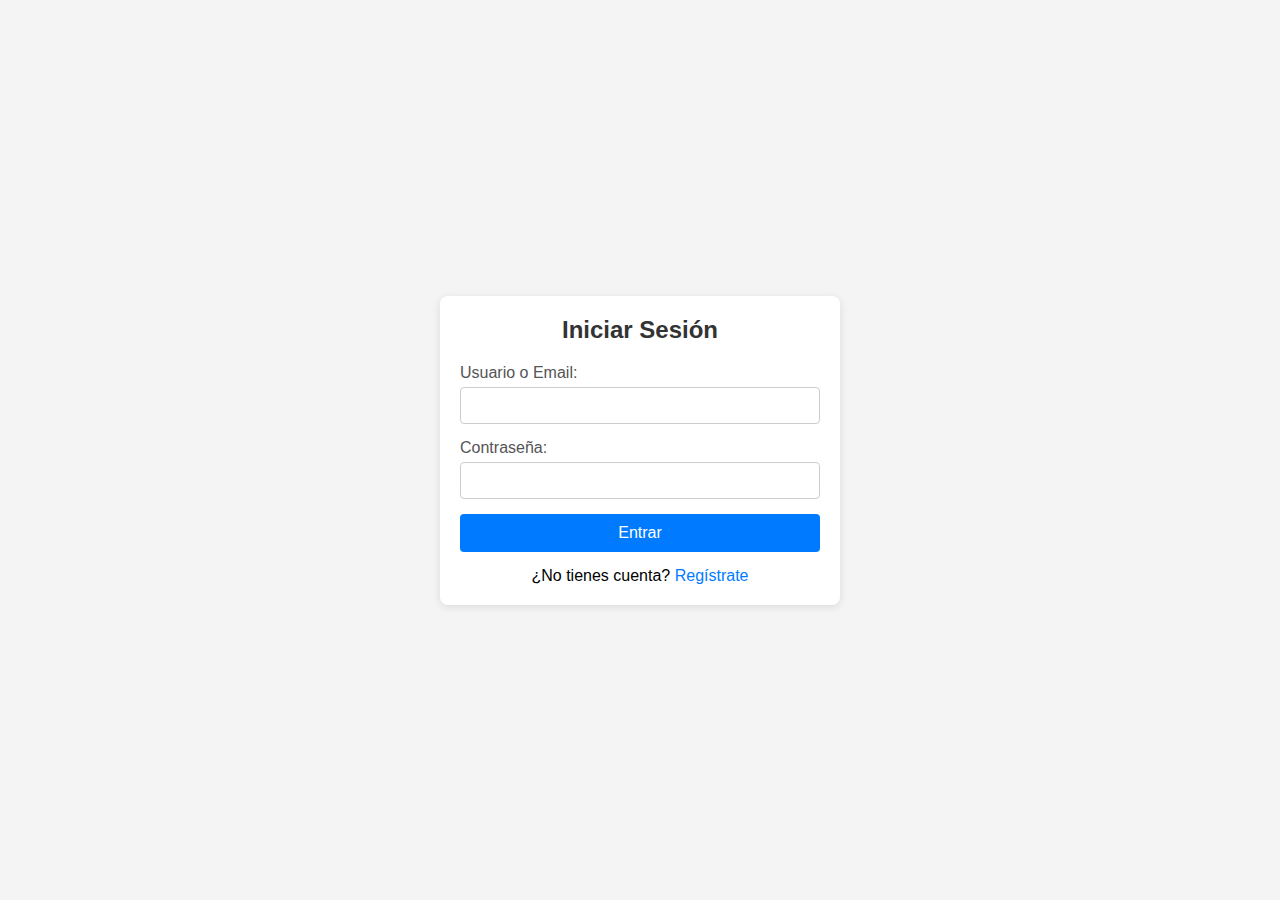
<file: login.html>
<!DOCTYPE html>
<html lang="es">
<head>
  <meta charset="UTF-8">
  <meta name="viewport" content="width=device-width, initial-scale=1.0">
  <title>Iniciar Sesión</title>
  <link rel="stylesheet" href="loginstyle.css">
  <script src="loginscript.js" defer></script>

</head>
<body>
  <div class="container">
    <h2>Iniciar Sesión</h2>
    <form action="login.php" method="post" id="loginForm" novalidate>
      <div class="form-group">
        <label for="usernameOrEmail<!">Usuario o Email:</label>
        <input type="text" id="usernameOrEmail" name="usernameOrEmail" required>
        <div class="error" id="userError"></div>
      </div>
      <div class="form-group">
        <label for="password">Contraseña:</label>
        <input type="password" id="password" name="password" required minlength="6">
        <div class="error" id="passError"></div>
      </div>
      <button type="submit" class="btn">Entrar</button>
    </form>
    <div class="footer">
      <p>¿No tienes cuenta? <a href="register.html">Regístrate</a></p>
    </div>
  </div>

</body>
</html>
</file>
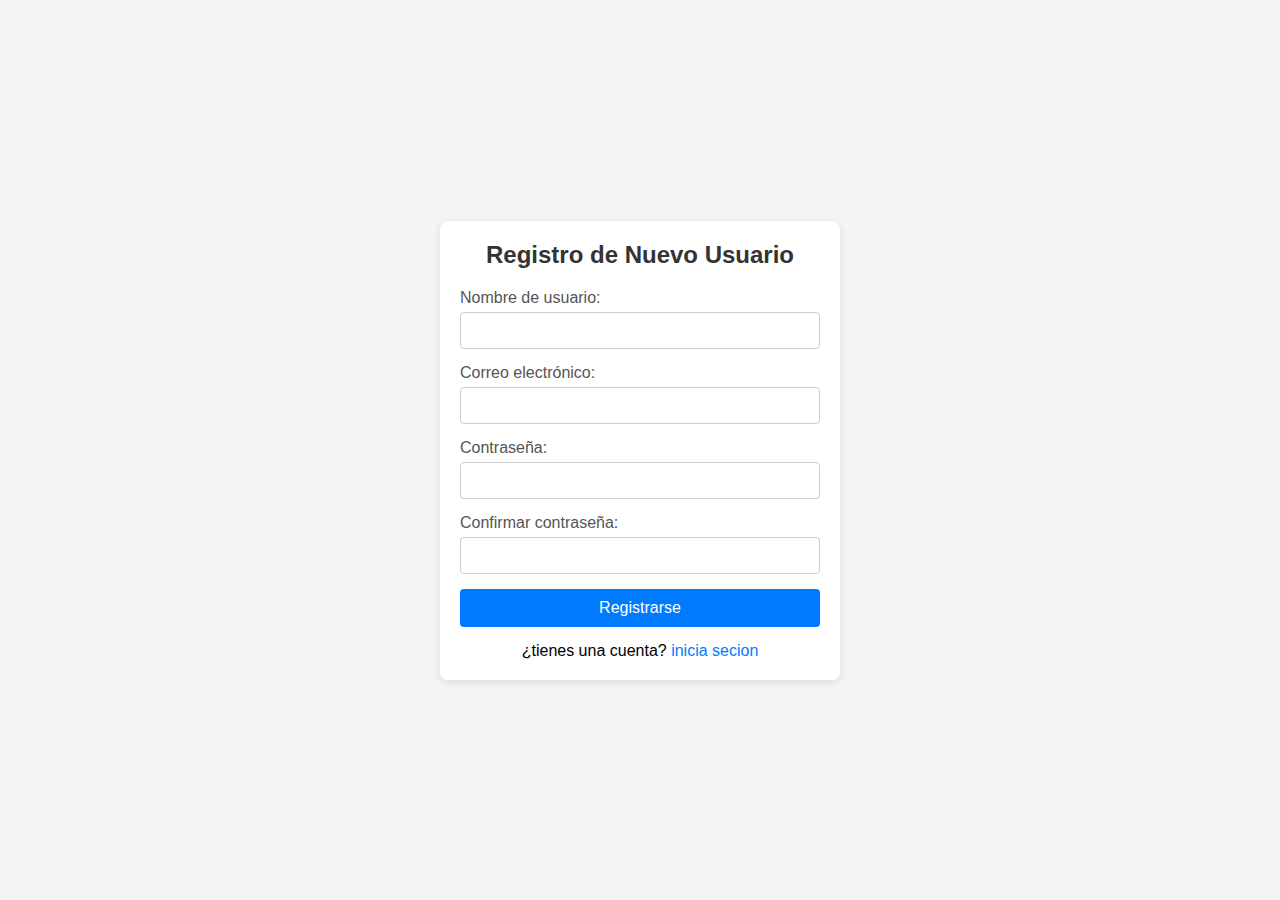
<file: register.html>
<!DOCTYPE html>
<html lang="es">
<head>
  <meta charset="UTF-8">
  <meta name="viewport" content="width=device-width, initial-scale=1.0">
  <title>Registro de Usuario</title>
  <link rel="stylesheet" href="registerstyle.css">

</head>
<body>
  <div class="container">
    <h2>Registro de Nuevo Usuario</h2>
    <form action="register.php" method="post" id="registerForm" novalidate>
      <div class="form-group">
        <label for="username">Nombre de usuario:</label>
        <input type="text" id="username" name="username" required minlength="3" maxlength="20">
        <div class="error" id="usernameError"></div>
      </div>

      <div class="form-group">
        <label for="email">Correo electrónico:</label>
        <input type="email" id="email" name="email" required>
        <div class="error" id="emailError"></div>
      </div>

      <div class="form-group">
        <label for="password">Contraseña:</label>
        <input type="password" id="password" name="password" required minlength="6">
        <div class="error" id="passwordError"></div>
      </div>

      <div class="form-group">
        <label for="confirmPassword">Confirmar contraseña:</label>
        <input type="password" id="confirmPassword" name="confirmPassword" required minlength="6">
        <div class="error" id="confirmPasswordError"></div>
      </div>

      <button type="submit" class="btn">Registrarse</button>
          <div class="footer">
            <p>¿tienes una cuenta? <a href="login.html">inicia secion</a></p>
          </div>
    </form>

  </div>

  <script>
    // Validación simple en el cliente
    const form = document.getElementById('registerForm');
    form.addEventListener('submit', function(event) {
      let valid = true;

      // Username
      const username = document.getElementById('username');
      const usernameError = document.getElementById('usernameError');
      if (username.value.trim().length < 3) {
        usernameError.textContent = 'El nombre de usuario debe tener al menos 3 caracteres.';
        valid = false;
      } else {
        usernameError.textContent = '';
      }

      // Email
      const email = document.getElementById('email');
      const emailError = document.getElementById('emailError');
      if (!email.value.includes('@')) {
        emailError.textContent = 'Por favor ingresa un correo válido.';
        valid = false;
      } else {
        emailError.textContent = '';
      }

      // Password
      const password = document.getElementById('password');
      const passwordError = document.getElementById('passwordError');
      if (password.value.length < 6) {
        passwordError.textContent = 'La contraseña debe tener al menos 6 caracteres.';
        valid = false;
      } else {
        passwordError.textContent = '';
      }

      // Confirm Password
      const confirmPassword = document.getElementById('confirmPassword');
      const confirmPasswordError = document.getElementById('confirmPasswordError');
      if (confirmPassword.value !== password.value) {
        confirmPasswordError.textContent = 'Las contraseñas no coinciden.';
        valid = false;
      } else {
        confirmPasswordError.textContent = '';
      }

      if (!valid) {
        event.preventDefault();
      }
    });
  </script>
</body>
</file>
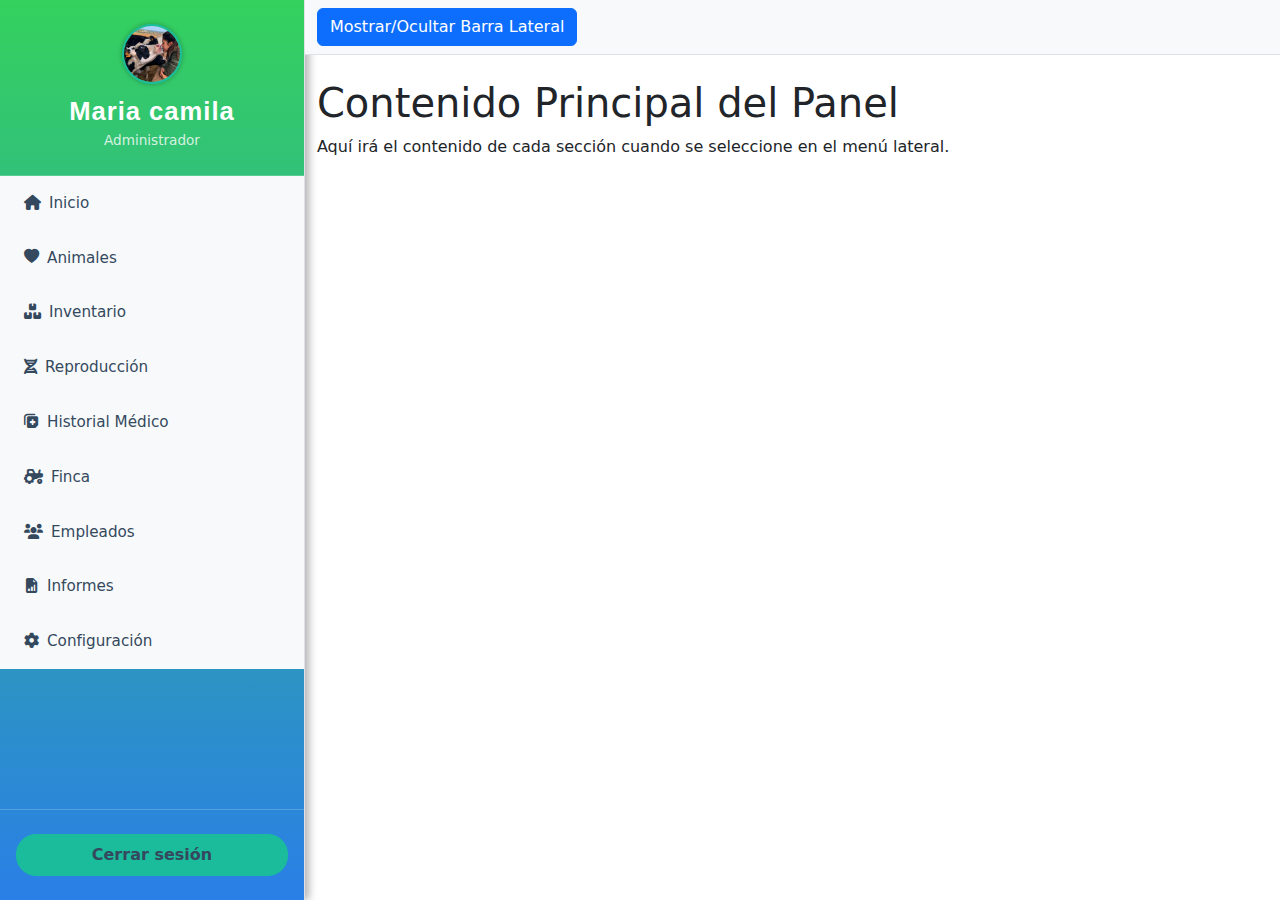
<file: interfazhtml/dashboard.html>
<!DOCTYPE html>
<html lang="es">
<head>
    <meta charset="UTF-8">
    <meta name="viewport" content="width=device-width, initial-scale=1.0">
    <title>Panel de Control Ganadero</title>
    <link href="https://cdn.jsdelivr.net/npm/bootstrap@5.3.0/dist/css/bootstrap.min.css" rel="stylesheet">
    <link rel="stylesheet" href="/estilocss/dashboard.css">
    <link rel="stylesheet" href="https://cdnjs.cloudflare.com/ajax/libs/font-awesome/6.0.0-beta3/css/all.min.css">
    <link rel="stylesheet" href="https://cdn.jsdelivr.net/npm/bootstrap-icons@1.13.1/font/bootstrap-icons.min.css">
</head>
<body>

    <div class="d-flex" id="wrapper">
        <div class="bg-light border-end" id="sidebar-wrapper">
            <div class="sidebar-heading">
                <div class="user-info">
                    <img src="/imagenes/ganadera1.jpg" alt="Foto de Perfil" class="profile-img rounded-circle mb-2">
                    <p class="user-name mb-0">Maria camila</p>
                    <small class="user-role">Administrador</small>
                </div>
            </div>
            <div class="list-group list-group-flush">
                <a href="#" class="list-group-item list-group-item-action bg-light"><i class="fas fa-home me-2"></i>Inicio</a>
                <a href="#" class="list-group-item list-group-item-action bg-light"><i class="bi bi-heart-fill me-2"></i>Animales</a>
                <a href="#" class="list-group-item list-group-item-action bg-light"><i class="fas fa-boxes me-2"></i>Inventario</a>
                <a href="#" class="list-group-item list-group-item-action bg-light"><i class="fas fa-dna me-2"></i>Reproducción</a>
                <a href="#" class="list-group-item list-group-item-action bg-light"><i class="fas fa-notes-medical me-2"></i>Historial Médico</a>
                <a href="#" class="list-group-item list-group-item-action bg-light"><i class="fas fa-tractor me-2"></i>Finca</a>
                <a href="#" class="list-group-item list-group-item-action bg-light"><i class="fas fa-users me-2"></i>Empleados</a>
                <a href="#" class="list-group-item list-group-item-action bg-light"><i class="bi bi-file-earmark-bar-graph-fill me-2"></i>Informes</a>
                <a href="#" class="list-group-item list-group-item-action bg-light"><i class="fas fa-cog me-2"></i>Configuración</a>
            </div>
            <div class="sidebar-footer">
                <button class="btn btn-danger btn-block w-100 py-2">Cerrar sesión</button>
            </div>
        </div>
        <div id="page-content-wrapper">
            <nav class="navbar navbar-expand-lg navbar-light bg-light border-bottom">
                <div class="container-fluid">
                    <button class="btn btn-primary" id="sidebarToggle">Mostrar/Ocultar Barra Lateral</button>
                    </div>
            </nav>

            <div class="container-fluid">
                <h1 class="mt-4">Contenido Principal del Panel</h1>
                <p>Aquí irá el contenido de cada sección cuando se seleccione en el menú lateral.</p>
            </div>
        </div>
        </div>
    <script src="https://cdn.jsdelivr.net/npm/@popperjs/core@2.11.6/dist/umd/popper.min.js"></script>
    <script src="https://cdn.jsdelivr.net/npm/bootstrap@5.3.0/dist/js/bootstrap.min.js"></script>
    <script src="/scriptsjs/dashboard.js"></script>
</body>
</html>
</file>
<file: loginstyle.css>
* { box-sizing: border-box; margin: 0; padding: 0; font-family: Arial, sans-serif; }
    body { background-color: #f4f4f4; display: flex; justify-content: center; align-items: center; height: 100vh; }
    .container { background-color: #fff; padding: 20px; border-radius: 8px; box-shadow: 0 2px 8px rgba(0,0,0,0.1); max-width: 400px; width: 100%; }
    h2 { text-align: center; margin-bottom: 20px; color: #333; }
    .form-group { margin-bottom: 15px; }
    .form-group label { display: block; margin-bottom: 5px; color: #555; }
    .form-group input { width: 100%; padding: 10px; border: 1px solid #ccc; border-radius: 4px; }
    .form-group input:focus { border-color: #007bff; outline: none; }
    .btn { width: 100%; padding: 10px; background-color: #007bff; border: none; border-radius: 4px; color: #fff; font-size: 16px; cursor: pointer; }
    .btn:hover { background-color: #0056b3; }
    .error { color: #e74c3c; font-size: 14px; margin-top: 5px; }
    .footer { text-align: center; margin-top: 15px; }
    .footer a { color: #007bff; text-decoration: none; }
</file>
<file: registerstyle.css>
* { box-sizing: border-box; margin: 0; padding: 0; font-family: Arial, sans-serif; }
    body { background-color: #f4f4f4; display: flex; justify-content: center; align-items: center; height: 100vh; }
    .container { background-color: #fff; padding: 20px; border-radius: 8px; box-shadow: 0 2px 8px rgba(0,0,0,0.1); max-width: 400px; width: 100%; }
    h2 { text-align: center; margin-bottom: 20px; color: #333; }
    .form-group { margin-bottom: 15px; }
    .form-group label { display: block; margin-bottom: 5px; color: #555; }
    .form-group input { width: 100%; padding: 10px; border: 1px solid #ccc; border-radius: 4px; }
    .form-group input:focus { border-color: #007bff; outline: none; }
    .btn { width: 100%; padding: 10px; background-color: #007bff; border: none; border-radius: 4px; color: #fff; font-size: 16px; cursor: pointer; }
    .btn:hover { background-color: #0056b3; }
    .error { color: #e74c3c; font-size: 14px; margin-top: 5px; }
    .footer { text-align: center; margin-top: 15px; }
    .footer a { color: #007bff; text-decoration: none; }
</file>
<file: estilocss/dashboard.css>
:root {
    --color-primary-green: #34D15E; /* Ejemplo de un verde primario */
    --color-primary-blue: #2A7FE6; /* Ejemplo de un azul primario */
    --color-light-text: #FFFFFF; /* Blanco para texto claro */
    --color-accent: #1ABC9C; /* Un verde turquesa como acento (ajusta según tu logo) */
    --color-dark-text: #34495E; /* Color oscuro para el texto (ej. en botones) */
    --color-dark-blue: #2C3E50; /* Azul oscuro para fondos */
}

/* El resto de tu CSS */

:root {
    /* Definición de las variables de color de tu empresa */
    --color-primary-green: #34D15E; /* Reemplaza con tu verde exacto */
    --color-primary-blue: #2A7FE6;  /* Reemplaza con tu azul exacto */
    --color-light-text: #FFFFFF;    /* Blanco */
    --color-accent: #1ABC9C;        /* Verde acento/turquesa, reemplaza con tu color exacto */
    --color-dark-text: #34495E;     /* Texto oscuro */
    --color-dark-blue: #2C3E50;     /* Azul oscuro para fondos */
}


#wrapper {
    overflow-x: hidden;
}

#sidebar-wrapper {
    min-height: 100vh;
    margin-left: -25rem; /* Inicialmente oculta la barra lateral en pantallas pequeñas */
    transition: margin .25s ease-out;
    width: 25rem; /* Ancho fijo como en la imagen */
    display: flex; /* Usa flexbox para el diseño */
    flex-direction: column; /* Apila los elementos verticalmente */
    justify-content: space-between; /* Empuja el pie de página hacia abajo */

    /* **NUEVOS ESTILOS PARA LA BARRA LATERAL** */
    background: linear-gradient(180deg, var(--color-primary-green) 0%, var(--color-primary-blue) 100%) !important; /* Degradado de arriba abajo */
    box-shadow: 4px 0 8px rgba(0,0,0,0.3); /* Sombra hacia la derecha */
    color: var(--color-light-text); /* Color de texto general claro */
}

#sidebar-wrapper .sidebar-heading {
    padding: 1.5rem 1rem;
    font-size: 1.2rem;
    /* Usar fondo transparente o el mismo degradado si se quiere */
    background-color: transparent; /* Quita el fondo blanco */
    border-bottom: 1px solid rgba(255, 255, 255, 0.2); /* Borde más sutil y claro */
    color: var(--color-light-text); /* Asegura que el texto del heading sea claro */
}

#sidebar-wrapper .user-info {
    text-align: center;
    display: flex;
    flex-direction: column;
    align-items: center;
}

.profile-img {
    width: 60px; /* Tamaño deseado para la imagen de perfil */
    height: 60px;
    object-fit: cover;
    border: 2px solid var(--color-accent); /* Borde de color acento para la imagen */
    box-shadow: 0 0 5px rgba(0,0,0,0.3); /* Sombra sutil para la imagen */
}


#sidebar-wrapper .user-name {
    font-weight: bold;
    color: var(--color-light-text); /* Texto claro para el nombre */
    font-family: 'Bebas Neue', sans-serif; /* Usar la misma fuente si está disponible */
    font-size: 1.6rem; /* Un poco más grande para destacar */
    letter-spacing: 1px;
}

#sidebar-wrapper .user-role {
    color: rgba(255, 255, 255, 0.8); /* Rol ligeramente más tenue */
    font-size: 0.85rem;
}

#sidebar-wrapper .list-group {
    flex-grow: 1;
}

#sidebar-wrapper .list-group-item {
    border: none;
    padding: 1rem 1.5rem;
    color: var(--color-dark-text); /* <--- CAMBIADO AQUÍ: Usamos el color de texto oscuro */
    font-weight: 500;
    transition: background-color 0.3s ease, color 0.3s ease, transform 0.2s ease-in-out;
    background-color: transparent;
    font-size: 0.95rem;
}

#sidebar-wrapper .list-group-item i { /* Estilo para los íconos de Font Awesome */
    color: var(--color-dark-text); /* <--- CAMBIADO AQUÍ: Íconos también oscuros */
    transition: color 0.3s ease;
}

#sidebar-wrapper .list-group-item:hover {
    background-color: rgba(0, 0, 0, 0.1); /* Un fondo oscuro ligeramente transparente al pasar el ratón para contraste */
    color: var(--color-accent) !important; /* El color de acento para el texto al pasar el ratón */
    transform: translateX(5px);
}

#sidebar-wrapper .list-group-item:hover i {
    color: var(--color-accent); /* Icono también cambia a color acento */
}

#sidebar-wrapper .list-group-item.active {
    background-color: rgba(0, 0, 0, 0.3); /* Fondo más oscuro y visible para el elemento activo */
    color: var(--color-accent) !important; /* Color de acento para el texto del elemento activo */
    font-weight: 700;
    border-left: 5px solid var(--color-accent);
    padding-left: calc(1.5rem - 5px);
}

#sidebar-wrapper .list-group-item.active i {
    color: var(--color-accent); /* Icono activo con color acento */
}


#sidebar-wrapper .sidebar-footer {
    padding: 1.5rem 1rem;
    border-top: 1px solid rgba(255, 255, 255, 0.2); /* Borde más sutil y claro */
    background-color: transparent; /* Fondo transparente */
}

#sidebar-wrapper .sidebar-footer .btn-danger {
    background-color: var(--color-accent); /* Botón de cerrar sesión con color de acento */
    border-color: var(--color-accent);
    color: var(--color-dark-text); /* Texto oscuro para que contraste en el botón de acento */
    font-weight: 600;
    border-radius: 20px; /* Bordes redondeados como tus otros botones */
    transition: background-color 0.3s ease, border-color 0.3s ease, transform 0.2s ease-in-out;
}

#sidebar-wrapper .sidebar-footer .btn-danger:hover {
    background-color: #16A085; /* Un tono ligeramente diferente del acento al hover */
    border-color: #16A085;
    transform: translateY(-2px);
}

#page-content-wrapper {
    min-width: 100vw;
}

/* Estilos para el Toggle (Mostrar/Ocultar) */
body.toggled #wrapper #sidebar-wrapper {
    margin-left: 0; /* Muestra la barra lateral */
}

@media (min-width: 768px) {
    #sidebar-wrapper {
        margin-left: 0; /* La barra lateral siempre visible en escritorio */
    }
    #page-content-wrapper {
        min-width: 0;
        width: 100%;
    }
    body.toggled #wrapper #sidebar-wrapper {
        margin-left: -25rem; /* Oculta la barra lateral en escritorio cuando se 'toggled' */
    }
}
</file>
